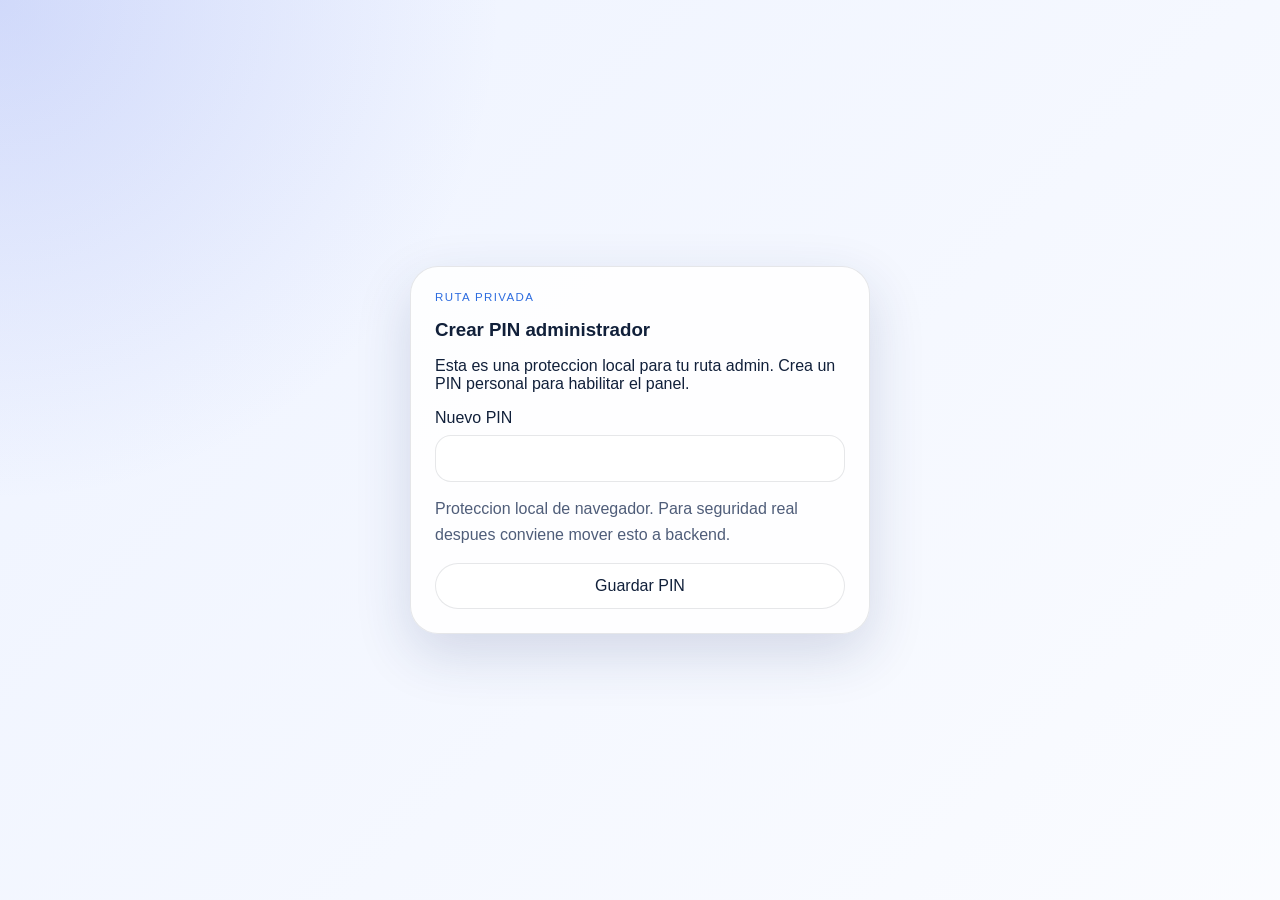
<file: admin.html>
<!DOCTYPE html>
<html lang="es">
  <head>
    <meta charset="UTF-8" />
    <meta name="viewport" content="width=device-width, initial-scale=1.0" />
    <title>Brian Ariel Lapido | CV Admin</title>
    <meta
      name="description"
      content="Panel de administracion privado para editar el CV app."
    />
    <link rel="stylesheet" href="./styles.css" />
  </head>
  <body data-theme="professional">
    <section class="auth-shell" id="admin-auth">
      <article class="auth-card">
        <p class="panel-eyebrow">Ruta privada</p>
        <h1 id="auth-title">Acceso administrador</h1>
        <p id="auth-copy">
          Esta ruta administra el contenido del CV. Configura o valida tu PIN para
          continuar.
        </p>
        <form class="auth-form" id="auth-form">
          <label class="field-stack">
            <span id="auth-label">PIN de administrador</span>
            <input
              id="auth-input"
              type="password"
              autocomplete="current-password"
              required
            />
          </label>
          <p class="inline-note" id="auth-note">
            Proteccion local de navegador. Para seguridad real despues conviene mover
            esto a backend.
          </p>
          <button type="submit" id="auth-submit">Ingresar</button>
        </form>
      </article>
    </section>

    <input
      id="specialty-upload-input"
      type="file"
      hidden
      multiple
      accept="image/*,video/*,.pdf"
    />
    <input
      id="profile-photo-input"
      type="file"
      hidden
      accept="image/*"
    />

    <section class="folder-modal is-hidden" id="admin-folder-modal">
      <article class="folder-modal-card">
        <div class="folder-modal-head">
          <div>
            <p class="panel-eyebrow">Carpeta multimedia</p>
            <h2 id="admin-folder-title">Archivos</h2>
          </div>
          <button type="button" data-action="close-folder-modal">Cerrar</button>
        </div>
        <div class="folder-modal-body" id="admin-folder-body"></div>
      </article>
    </section>

    <div class="app-shell is-hidden" id="admin-app">
      <aside class="control-panel">
        <section class="panel-card brand-card">
          <p class="panel-eyebrow">CV App Studio</p>
          <h1>Panel administrador</h1>
          <p>
            Ruta privada para editar el CV, cambiar estilos, ordenar bloques y
            administrar contenido.
          </p>
        </section>

        <section class="panel-card">
          <div class="panel-heading">
            <div>
              <p class="panel-eyebrow">Sesion</p>
              <h2>Control de acceso</h2>
            </div>
          </div>
          <div class="quick-actions">
            <button type="button" data-action="logout-admin">Cerrar sesion admin</button>
          </div>
          <p class="inline-note">La vista publica queda disponible en la ruta principal.</p>
        </section>

        <section class="panel-card">
          <div class="panel-heading">
            <div>
              <p class="panel-eyebrow">Estilos</p>
              <h2>Selector visual</h2>
            </div>
          </div>
          <div class="theme-selector">
            <button
              type="button"
              class="theme-option"
              data-action="set-theme"
              data-theme-choice="gamer"
            >
              <strong>Gamer</strong>
              <span>Arcade retro + referencias de juegos iconicos.</span>
            </button>
            <button
              type="button"
              class="theme-option"
              data-action="set-theme"
              data-theme-choice="professional"
            >
              <strong>Profesional</strong>
              <span>Orientado a full stack, codigo e IA para recruiters.</span>
            </button>
            <button
              type="button"
              class="theme-option"
              data-action="set-theme"
              data-theme-choice="classic"
            >
              <strong>Clasico</strong>
              <span>Diseño sobrio, limpio y cercano al CV tradicional.</span>
            </button>
            <button
              type="button"
              class="theme-option"
              data-action="set-theme"
              data-theme-choice="informatica"
            >
              <strong>Informatico</strong>
              <span>Visual tecnico y adaptable a distintos sectores.</span>
            </button>
          </div>
        </section>

        <section class="panel-card">
          <div class="panel-heading">
            <div>
              <p class="panel-eyebrow">Edicion</p>
              <h2>Acciones rapidas</h2>
            </div>
          </div>
          <div class="quick-actions">
            <button type="button" data-action="save-deployment">
              Guardar cambios
            </button>
            <button type="button" data-action="quick-add" data-target="experience">
              Agregar experiencia
            </button>
            <button type="button" data-action="quick-add" data-target="education">
              Agregar formacion
            </button>
            <button type="button" data-action="quick-add" data-target="skills">
              Agregar habilidad
            </button>
            <button type="button" data-action="quick-add" data-target="specialties">
              Agregar especialidad
            </button>
            <button type="button" data-action="quick-add" data-target="socials">
              Agregar red social
            </button>
            <button type="button" data-action="export-json">
              Exportar respaldo
            </button>
            <button type="button" data-action="restore-default" class="ghost-button">
              Restaurar demo
            </button>
          </div>
          <p class="inline-note" id="save-status">
            Los cambios del panel son un borrador local hasta que presiones Guardar cambios.
          </p>
        </section>

        <section class="panel-card">
          <div class="panel-heading">
            <div>
              <p class="panel-eyebrow">GitHub API</p>
              <h2>Publicacion</h2>
            </div>
          </div>
          <div class="profile-grid">
            <label class="field-stack">
              <span>Owner</span>
              <input id="github-owner" placeholder="BrianLapido" />
            </label>
            <label class="field-stack">
              <span>Repo</span>
              <input id="github-repo" placeholder="cv" />
            </label>
            <label class="field-stack">
              <span>Branch</span>
              <input id="github-branch" placeholder="main" />
            </label>
            <label class="field-stack">
              <span>Archivo</span>
              <input id="github-path" placeholder="data/cv-data.json" />
            </label>
          </div>
          <label class="field-stack">
            <span>Token GitHub</span>
            <input
              id="github-token"
              type="password"
              autocomplete="off"
              placeholder="Fine-grained PAT con Contents: write"
            />
          </label>
          <p class="inline-note">
            El token queda solo en este navegador. Si esta configuracion existe, Guardar cambios publica por GitHub API.
          </p>
        </section>

        <section class="panel-card">
          <div class="panel-heading">
            <div>
              <p class="panel-eyebrow">Como usar</p>
              <h2>Interacciones</h2>
            </div>
          </div>
          <ul class="help-list">
            <li>Arrastra secciones y tarjetas usando el indicador `mover`.</li>
            <li>Todos los campos se guardan automaticamente en tu navegador.</li>
            <li>Podes cargar imagenes o videos con URLs dentro de cada especialidad.</li>
            <li>La vista publica solo muestra contenido limpio y enlaces de contacto.</li>
          </ul>
        </section>
      </aside>

      <main class="workspace">
        <section class="hero-grid">
          <article class="hero-card portrait-card">
            <div class="portrait-frame">
              <img
                id="admin-photo"
                src="./img/perfil.png"
                alt="Foto de perfil de Brian Ariel Lapido"
              />
            </div>
            <div class="hero-badges">
              <span>Disponible jornada completa</span>
              <span>Buenos Aires</span>
              <span>Full Stack en formacion</span>
            </div>
          </article>

          <article class="hero-card intro-card">
            <div class="hero-topline">
              <p class="panel-eyebrow">Perfil principal</p>
              <span class="autosave-pill">Borrador local activo</span>
            </div>
            <div class="profile-fields" id="profile-fields"></div>
          </article>
        </section>

        <section
          class="board"
          id="cv-board"
          aria-label="Editor visual del curriculum"
        ></section>
      </main>
    </div>

    <script src="./src/app.js"></script>
  </body>
</html>
</file>
<file: styles.css>
:root {
  color-scheme: light;
  --bg: #eef3ff;
  --bg-accent: rgba(103, 126, 234, 0.22);
  --panel: rgba(255, 255, 255, 0.85);
  --panel-strong: #ffffff;
  --border: rgba(17, 24, 39, 0.1);
  --text: #11203a;
  --muted: #4f5d79;
  --accent: #2d6cdf;
  --accent-soft: rgba(45, 108, 223, 0.14);
  --accent-strong: #0f4fbf;
  --shadow: 0 20px 55px rgba(32, 52, 104, 0.16);
  --font-body: "Trebuchet MS", "Aptos", sans-serif;
  --font-display: "Trebuchet MS", "Aptos", sans-serif;
  --radius-xl: 28px;
  --radius-lg: 20px;
}

body[data-theme="gamer"] {
  --bg: #080816;
  --bg-accent: rgba(241, 90, 242, 0.2);
  --panel: rgba(13, 15, 33, 0.86);
  --panel-strong: rgba(20, 23, 48, 0.94);
  --border: rgba(97, 231, 255, 0.28);
  --text: #f7f7ff;
  --muted: #a6b6ff;
  --accent: #61e7ff;
  --accent-soft: rgba(97, 231, 255, 0.16);
  --accent-strong: #ff66d8;
  --shadow: 0 18px 48px rgba(0, 0, 0, 0.45);
  --font-body: "Lucida Console", "Courier New", monospace;
  --font-display: "Lucida Console", "Courier New", monospace;
}

body[data-theme="classic"] {
  --bg: #f6efe4;
  --bg-accent: rgba(139, 101, 55, 0.18);
  --panel: rgba(255, 250, 243, 0.92);
  --panel-strong: #fffdf8;
  --border: rgba(117, 88, 57, 0.18);
  --text: #312114;
  --muted: #74624d;
  --accent: #7a4f25;
  --accent-soft: rgba(122, 79, 37, 0.12);
  --accent-strong: #55331a;
  --shadow: 0 18px 38px rgba(96, 70, 43, 0.12);
  --font-body: Georgia, "Times New Roman", serif;
  --font-display: Georgia, "Times New Roman", serif;
}

body[data-theme="informatica"] {
  --bg: #09131b;
  --bg-accent: rgba(24, 160, 132, 0.22);
  --panel: rgba(9, 22, 31, 0.88);
  --panel-strong: rgba(13, 31, 43, 0.96);
  --border: rgba(90, 211, 182, 0.22);
  --text: #e8fff8;
  --muted: #91ccc1;
  --accent: #37d4ad;
  --accent-soft: rgba(55, 212, 173, 0.14);
  --accent-strong: #ffd66e;
  --shadow: 0 18px 50px rgba(0, 0, 0, 0.35);
  --font-body: Consolas, "Lucida Console", monospace;
  --font-display: Consolas, "Lucida Console", monospace;
}

* {
  box-sizing: border-box;
}

body {
  margin: 0;
  min-height: 100px;
  font-family: var(--font-body);
  color: var(--text);
  background:
    radial-gradient(circle at top left, var(--bg-accent), transparent 32%),
    radial-gradient(circle at bottom right, rgba(255, 255, 255, 0.08), transparent 25%),
    linear-gradient(135deg, var(--bg), #ffffff 140%);
}

body[data-theme="gamer"] {
  background:
    linear-gradient(rgba(97, 231, 255, 0.06) 1px, transparent 1px),
    linear-gradient(90deg, rgba(97, 231, 255, 0.06) 1px, transparent 1px),
    radial-gradient(circle at top left, rgba(255, 102, 216, 0.14), transparent 32%),
    radial-gradient(circle at bottom right, rgba(97, 231, 255, 0.14), transparent 28%),
    #080816;
  background-size: 32px 32px, 32px 32px, auto, auto, auto;
}

body[data-theme="informatica"] {
  background:
    linear-gradient(rgba(55, 212, 173, 0.08) 1px, transparent 1px),
    linear-gradient(90deg, rgba(55, 212, 173, 0.08) 1px, transparent 1px),
    radial-gradient(circle at top left, rgba(255, 214, 110, 0.09), transparent 24%),
    #09131b;
  background-size: 34px 34px, 34px 34px, auto, auto;
}

button,
input,
textarea,
select {
  font: inherit;
}

button {
  border: 1px solid var(--border);
  background: var(--panel-strong);
  color: var(--text);
  border-radius: 999px;
  padding: 0.82rem 1rem;
  cursor: pointer;
  transition: transform 160ms ease, border-color 160ms ease;
}

button:hover {
  transform: translateY(-1px);
  border-color: var(--accent);
}

.ghost-button {
  background: transparent;
}

button:focus-visible,
input:focus-visible,
textarea:focus-visible,
select:focus-visible,
a:focus-visible {
  outline: 3px solid rgba(255, 255, 255, 0.14);
  outline-offset: 2px;
}

a {
  color: var(--accent);
}

img,
video,
iframe {
  max-width: 100%;
  display: block;
}

.app-shell {
  width: min(1440px, calc(100% - 32px));
  margin: 0 auto;
  padding: 24px 0 32px;
  display: grid;
  grid-template-columns: 320px minmax(0, 1fr);
  gap: 24px;
}

.public-shell {
  width: min(1240px, calc(100% - 32px));
  margin: 0 auto;
  padding: 24px 0 40px;
  display: grid;
  gap: 24px;
}

.public-hero {
  display: grid;
  grid-template-columns: minmax(260px, 320px) minmax(0, 1fr);
  gap: 24px;
}

.public-intro {
  display: grid;
  gap: 16px;
}

.public-intro h1,
.public-intro h2,
.public-card h3,
.public-specialty h3,
.section-card h2 {
  margin: 0;
  font-family: var(--font-display);
}

.public-role {
  font-size: clamp(1.15rem, 2.6vw, 1.5rem);
}

.public-copy,
.public-meta,
.public-card p,
.public-specialty p {
  color: var(--muted);
  line-height: 1.7;
}

.public-section-list,
.public-card-list,
.public-chip-list {
  display: grid;
  gap: 18px;
}

.public-chip-list {
  grid-template-columns: repeat(2, minmax(0, 1fr));
}

.public-list {
  margin: 0;
  padding-left: 1rem;
  display: grid;
  gap: 0.65rem;
  line-height: 1.6;
}

.public-social-link,
.public-card,
.public-chip-card,
.public-specialty {
  gap: 12px;
}

.photo-panel {
  gap: 16px;
}

.specialty-layout {
  display: grid;
  grid-template-columns: minmax(0, 1fr) 180px;
  gap: 18px;
  align-items: start;
}

.specialty-copy {
  display: grid;
  gap: 14px;
}

.specialty-art-side {
  display: grid;
  justify-items: end;
}

.character-frame {
  width: 100%;
  min-height: 180px;
  border-radius: 22px;
  border: 1px solid var(--border);
  background:
    radial-gradient(circle at top, var(--accent-soft), transparent 60%),
    rgba(255, 255, 255, 0.03);
  overflow: hidden;
  display: grid;
  place-items: end center;
}

.character-art {
  width: 100%;
  height: 100%;
  object-fit: contain;
  object-position: center bottom;
}

.media-folder {
  display: grid;
  gap: 14px;
  padding: 14px;
  border-radius: 20px;
  border: 1px dashed var(--border);
  background: rgba(255, 255, 255, 0.04);
}

.media-folder-head {
  display: flex;
  align-items: center;
  justify-content: space-between;
  gap: 12px;
  flex-wrap: wrap;
}

.folder-chip {
  display: inline-flex;
  align-items: center;
  justify-content: center;
  padding: 0.46rem 0.78rem;
  border-radius: 999px;
  background: var(--accent-soft);
  border: 1px solid var(--border);
  font-size: 0.85rem;
}

.folder-card {
  display: grid;
  gap: 12px;
  padding: 16px;
  border-radius: 20px;
  border: 1px solid var(--border);
  background:
    linear-gradient(135deg, var(--accent-soft), transparent),
    rgba(255, 255, 255, 0.04);
}

.folder-card p {
  margin: 0;
}

.folder-modal {
  position: fixed;
  inset: 0;
  z-index: 40;
  display: grid;
  place-items: center;
  padding: 20px;
  background: rgba(4, 8, 18, 0.72);
  backdrop-filter: blur(12px);
}

.folder-modal-card {
  width: min(100%, 1080px);
  max-height: min(88vh, 920px);
  overflow: auto;
  padding: 22px;
  border-radius: 28px;
  background: var(--panel);
  border: 1px solid var(--border);
  box-shadow: var(--shadow);
  display: grid;
  gap: 18px;
}

.folder-modal-head {
  display: flex;
  align-items: center;
  justify-content: space-between;
  gap: 12px;
  flex-wrap: wrap;
}

.folder-modal-head h2,
.folder-modal-head p {
  margin: 0;
}

.folder-modal-body {
  display: grid;
  gap: 14px;
}

.public-file-card {
  align-content: center;
}

.link-button {
  display: inline-flex;
  align-items: center;
  justify-content: center;
  width: fit-content;
  padding: 0.82rem 1rem;
  border-radius: 999px;
  border: 1px solid var(--border);
  background: var(--panel-strong);
  color: var(--text);
  text-decoration: none;
  transition: transform 160ms ease, border-color 160ms ease;
}

.link-button:hover {
  transform: translateY(-1px);
  border-color: var(--accent);
}

.auth-shell {
  min-height: 100vh;
  display: grid;
  place-items: center;
  padding: 24px;
}

.auth-card {
  width: min(100%, 460px);
  padding: 24px;
  border-radius: var(--radius-xl);
  background: var(--panel);
  border: 1px solid var(--border);
  box-shadow: var(--shadow);
  display: grid;
  gap: 16px;
}

.auth-card h1,
.auth-card p {
  margin: 0;
}

.auth-form {
  display: grid;
  gap: 14px;
}

.is-hidden {
  display: none !important;
}

.control-panel {
  position: sticky;
  top: 18px;
  height: fit-content;
  display: grid;
  gap: 18px;
}

.panel-card,
.hero-card,
.section-card,
.item-card,
.media-card,
.social-link,
.theme-option {
  background: var(--panel);
  backdrop-filter: blur(14px);
  border: 1px solid var(--border);
  box-shadow: var(--shadow);
}

.panel-card,
.hero-card,
.section-card {
  border-radius: var(--radius-xl);
}

.item-card,
.media-card,
.social-link,
.theme-option {
  border-radius: var(--radius-lg);
}

.panel-card,
.hero-card,
.section-card {
  padding: 20px;
}

.panel-eyebrow {
  margin: 0 0 0.35rem;
  text-transform: uppercase;
  letter-spacing: 0.12em;
  font-size: 0.72rem;
  color: var(--accent);
}

.panel-card h1,
.panel-card h2,
.section-title-input,
.profile-name-input,
.profile-role-input {
  margin: 0;
  font-family: var(--font-display);
}

.panel-card p,
.hero-card p,
.section-description,
.inline-note {
  margin: 0;
  color: var(--muted);
  line-height: 1.65;
}

.brand-card h1 {
  font-size: clamp(1.55rem, 3vw, 2rem);
  margin-bottom: 0.65rem;
}

.panel-heading,
.section-header,
.card-toolbar,
.specialty-header,
.hero-topline {
  display: flex;
  align-items: center;
  justify-content: space-between;
  gap: 12px;
  flex-wrap: wrap;
}

.theme-selector,
.quick-actions,
.workspace,
.profile-fields,
.board,
.item-grid,
.specialty-grid,
.social-grid,
.media-grid {
  display: grid;
  gap: 14px;
}

.theme-option {
  text-align: left;
  padding: 14px 16px;
  display: grid;
  gap: 0.35rem;
}

.theme-option span {
  color: var(--muted);
  line-height: 1.45;
  font-size: 0.92rem;
}

.theme-option.is-active {
  border-color: var(--accent);
  background: linear-gradient(180deg, var(--accent-soft), var(--panel-strong));
}

.help-list {
  margin: 0;
  padding-left: 1rem;
  color: var(--muted);
  display: grid;
  gap: 0.75rem;
  line-height: 1.55;
}

.workspace {
  min-width: 0;
  gap: 24px;
}

.hero-grid {
  display: grid;
  grid-template-columns: minmax(240px, 320px) minmax(0, 1fr);
  gap: 24px;
}

.portrait-card {
  display: grid;
  gap: 16px;
}

.portrait-frame {
  min-height: 360px;
  border-radius: 22px;
  overflow: hidden;
  background:
    radial-gradient(circle at top, var(--accent-soft), transparent 40%),
    linear-gradient(180deg, rgba(255, 255, 255, 0.08), transparent 100%);
}

.portrait-frame img {
  width: 100%;
  height: 100%;
  object-fit: contain;
  object-position: center bottom;
  transform-origin: center bottom;
  transition: transform 180ms ease;
}

.hero-badges,
.dual-actions,
.section-actions,
.card-actions,
.specialty-badges {
  display: flex;
  flex-wrap: wrap;
  gap: 10px;
}

.hero-badges span,
.meta-chip,
.theme-chip,
.drag-pill,
.autosave-pill {
  display: inline-flex;
  align-items: center;
  justify-content: center;
  padding: 0.48rem 0.78rem;
  border-radius: 999px;
  background: var(--accent-soft);
  color: var(--text);
  border: 1px solid rgba(255, 255, 255, 0.08);
  font-size: 0.85rem;
}

.profile-grid,
.meta-grid {
  display: grid;
  grid-template-columns: repeat(2, minmax(0, 1fr));
  gap: 12px;
}

.field-stack {
  display: grid;
  gap: 8px;
}

.field-stack label {
  font-size: 0.8rem;
  letter-spacing: 0.04em;
  text-transform: uppercase;
  color: var(--muted);
}

.field-stack input,
.field-stack textarea,
.field-stack select,
.section-title-input {
  width: 100%;
  border-radius: 16px;
  border: 1px solid var(--border);
  background: rgba(255, 255, 255, 0.56);
  color: var(--text);
  padding: 0.85rem 0.95rem;
}

body[data-theme="gamer"] .field-stack input,
body[data-theme="gamer"] .field-stack textarea,
body[data-theme="gamer"] .field-stack select,
body[data-theme="gamer"] .section-title-input {
  background: rgba(4, 6, 19, 0.74);
}

body[data-theme="informatica"] .field-stack input,
body[data-theme="informatica"] .field-stack textarea,
body[data-theme="informatica"] .field-stack select,
body[data-theme="informatica"] .section-title-input {
  background: rgba(5, 17, 24, 0.74);
}

.profile-name-input {
  font-size: clamp(2rem, 4vw, 3rem);
}

.profile-role-input {
  font-size: clamp(1.05rem, 2.6vw, 1.45rem);
}

.section-title-input {
  font-size: 1.45rem;
  font-weight: 700;
  background: transparent;
  padding-inline: 0;
  border: none;
}

.field-stack textarea {
  resize: vertical;
  min-height: 126px;
}

.section-card,
.item-card,
.media-card,
.social-link {
  display: grid;
  gap: 14px;
}

.item-card,
.media-card,
.social-link {
  padding: 16px;
}

.specialty-grid {
  grid-template-columns: repeat(2, minmax(0, 1fr));
}

.media-preview {
  min-height: 160px;
  border-radius: 18px;
  border: 1px dashed var(--border);
  background:
    linear-gradient(135deg, rgba(255, 255, 255, 0.04), transparent),
    rgba(255, 255, 255, 0.04);
  overflow: hidden;
  display: grid;
  place-items: center;
}

.media-preview.is-placeholder {
  color: var(--muted);
  text-align: center;
  padding: 24px;
  line-height: 1.55;
}

.drag-pill {
  cursor: grab;
}

[draggable="true"] {
  user-select: none;
}

.is-drop-target {
  border-color: var(--accent);
  box-shadow: 0 0 0 3px rgba(255, 255, 255, 0.04), var(--shadow);
}

body[data-theme="gamer"] .panel-card,
body[data-theme="gamer"] .hero-card,
body[data-theme="gamer"] .section-card,
body[data-theme="gamer"] .item-card,
body[data-theme="gamer"] .media-card,
body[data-theme="gamer"] .social-link,
body[data-theme="gamer"] .theme-option {
  box-shadow:
    0 0 0 1px rgba(97, 231, 255, 0.18),
    0 0 30px rgba(97, 231, 255, 0.12),
    var(--shadow);
}

body[data-theme="classic"] .panel-card,
body[data-theme="classic"] .hero-card,
body[data-theme="classic"] .section-card {
  border-radius: 14px;
}

@media (max-width: 1180px) {
  .app-shell {
    grid-template-columns: 1fr;
  }

  .public-hero {
    grid-template-columns: 1fr;
  }

  .control-panel {
    position: static;
  }

  .hero-grid {
    grid-template-columns: 1fr;
  }
}

@media (max-width: 780px) {
  .app-shell {
    width: min(100% - 18px, 100%);
    padding-top: 14px;
    gap: 16px;
  }

  .panel-card,
  .hero-card,
  .section-card {
    padding: 16px;
  }

  .profile-grid,
  .meta-grid,
  .specialty-grid,
  .public-chip-list {
    grid-template-columns: 1fr;
  }

  .specialty-layout {
    grid-template-columns: 1fr;
  }

  .specialty-art-side {
    justify-items: stretch;
  }

  .folder-modal {
    padding: 12px;
  }

  .folder-modal-card {
    padding: 16px;
  }

  .section-header,
  .card-toolbar,
  .specialty-header,
  .hero-topline {
    align-items: flex-start;
    flex-direction: column;
  }

  .section-title-input {
    font-size: 1.25rem;
  }
}
</file>
